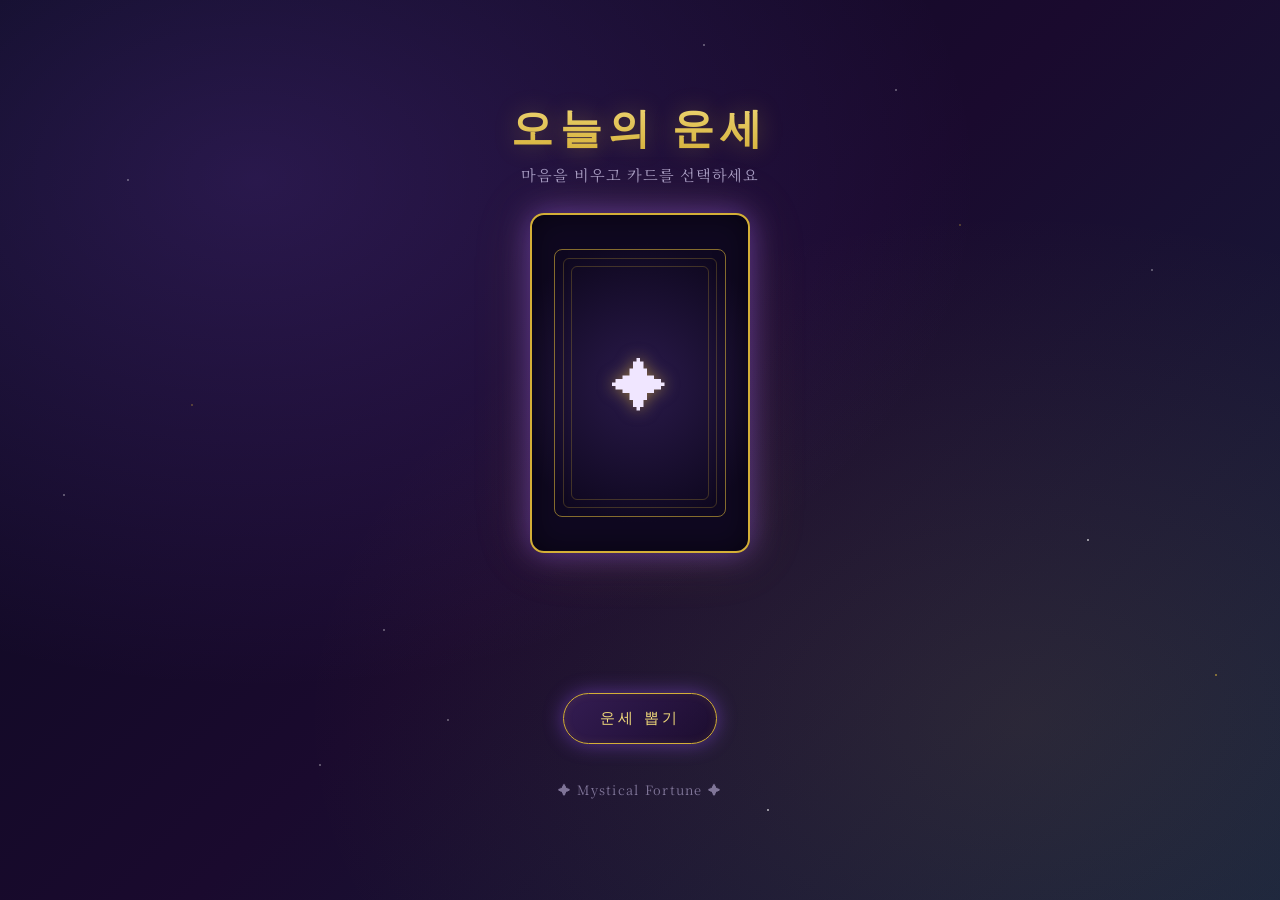
<file: ch1/index.html>
<!DOCTYPE html>
<html lang="ko">
<head>
<meta charset="UTF-8" />
<meta name="viewport" content="width=device-width, initial-scale=1.0" />
<title>오늘의 운세</title>
<link rel="preconnect" href="https://fonts.googleapis.com">
<link rel="preconnect" href="https://fonts.gstatic.com" crossorigin>
<link href="https://fonts.googleapis.com/css2?family=Cinzel:wght@500;700&family=Noto+Serif+KR:wght@400;600&display=swap" rel="stylesheet">
<style>
  * { margin: 0; padding: 0; box-sizing: border-box; }

  :root {
    --bg-1: #0a0a1f;
    --bg-2: #1a0a2e;
    --bg-3: #16213e;
    --gold: #d4af37;
    --gold-soft: #f0d97a;
    --purple-glow: rgba(155, 89, 255, 0.45);
    --text: #f0e6ff;
    --text-dim: #a89dc4;
  }

  html, body {
    height: 100%;
    width: 100%;
    overflow-x: hidden;
  }

  body {
    font-family: 'Noto Serif KR', serif;
    color: var(--text);
    background:
      radial-gradient(ellipse at 20% 20%, rgba(155, 89, 255, 0.18), transparent 50%),
      radial-gradient(ellipse at 80% 80%, rgba(212, 175, 55, 0.10), transparent 50%),
      linear-gradient(135deg, var(--bg-1) 0%, var(--bg-2) 50%, var(--bg-3) 100%);
    background-attachment: fixed;
    min-height: 100vh;
    display: flex;
    align-items: center;
    justify-content: center;
    padding: 32px 16px;
    position: relative;
  }

  /* 별 배경 */
  .stars, .stars::before, .stars::after {
    position: fixed;
    top: 0; left: 0;
    width: 100%;
    height: 100%;
    pointer-events: none;
    z-index: 0;
  }
  .stars {
    background-image:
      radial-gradient(1px 1px at 10% 20%, #fff, transparent),
      radial-gradient(1px 1px at 30% 70%, #fff, transparent),
      radial-gradient(1.5px 1.5px at 50% 40%, #fff, transparent),
      radial-gradient(1px 1px at 70% 10%, #fff, transparent),
      radial-gradient(1.5px 1.5px at 85% 60%, #fff, transparent),
      radial-gradient(1px 1px at 90% 30%, #fff, transparent),
      radial-gradient(1px 1px at 25% 85%, #fff, transparent),
      radial-gradient(1.5px 1.5px at 60% 90%, #fff, transparent),
      radial-gradient(1px 1px at 45% 15%, #fff, transparent),
      radial-gradient(1px 1px at 5% 55%, #fff, transparent);
    animation: twinkle 4s ease-in-out infinite alternate;
  }
  .stars::before {
    content: '';
    background-image:
      radial-gradient(1px 1px at 15% 45%, #d4af37, transparent),
      radial-gradient(1px 1px at 75% 25%, #d4af37, transparent),
      radial-gradient(1px 1px at 35% 80%, #fff, transparent),
      radial-gradient(1.5px 1.5px at 95% 75%, #d4af37, transparent),
      radial-gradient(1px 1px at 55% 5%, #fff, transparent);
    animation: twinkle 6s ease-in-out infinite alternate-reverse;
  }
  @keyframes twinkle {
    0% { opacity: 0.3; }
    100% { opacity: 1; }
  }

  .container {
    position: relative;
    z-index: 1;
    width: 100%;
    max-width: 520px;
    text-align: center;
    display: flex;
    flex-direction: column;
    align-items: center;
    gap: 28px;
  }

  header h1 {
    font-family: 'Cinzel', serif;
    font-weight: 700;
    font-size: clamp(1.8rem, 5vw, 2.6rem);
    letter-spacing: 0.15em;
    background: linear-gradient(180deg, var(--gold-soft), var(--gold));
    -webkit-background-clip: text;
    background-clip: text;
    -webkit-text-fill-color: transparent;
    text-shadow: 0 0 24px rgba(212, 175, 55, 0.3);
    margin-bottom: 6px;
  }
  header p {
    color: var(--text-dim);
    font-size: 0.95rem;
    letter-spacing: 0.05em;
  }

  /* 카드 */
  .card-wrap {
    perspective: 1200px;
    width: 220px;
    height: 340px;
  }
  .card {
    position: relative;
    width: 100%;
    height: 100%;
    transform-style: preserve-3d;
    transition: transform 1s cubic-bezier(0.4, 0.0, 0.2, 1);
    cursor: pointer;
  }
  .card.flipped {
    transform: rotateY(180deg);
  }
  .card-wrap:hover .card:not(.flipped) {
    transform: translateY(-6px) rotateZ(-1deg);
  }
  .card-face {
    position: absolute;
    width: 100%;
    height: 100%;
    border-radius: 14px;
    backface-visibility: hidden;
    -webkit-backface-visibility: hidden;
    display: flex;
    align-items: center;
    justify-content: center;
    border: 2px solid var(--gold);
    box-shadow:
      0 0 30px var(--purple-glow),
      0 0 60px rgba(212, 175, 55, 0.15),
      inset 0 0 30px rgba(0, 0, 0, 0.5);
    overflow: hidden;
  }
  .card-back {
    background:
      radial-gradient(circle at center, #2a1a4a 0%, #0f0820 70%);
  }
  .card-back-pattern {
    width: 80%;
    height: 80%;
    border: 1px solid rgba(212, 175, 55, 0.6);
    border-radius: 8px;
    display: flex;
    align-items: center;
    justify-content: center;
    position: relative;
  }
  .card-back-pattern::before,
  .card-back-pattern::after {
    content: '';
    position: absolute;
    border: 1px solid rgba(212, 175, 55, 0.25);
    border-radius: 6px;
  }
  .card-back-pattern::before {
    inset: 8px;
  }
  .card-back-pattern::after {
    inset: 16px;
  }
  .card-back-symbol {
    font-size: 3.5rem;
    filter: drop-shadow(0 0 8px rgba(212, 175, 55, 0.6));
    animation: float 4s ease-in-out infinite;
  }
  @keyframes float {
    0%, 100% { transform: translateY(0); }
    50% { transform: translateY(-6px); }
  }

  .card-front {
    background:
      radial-gradient(circle at top, #3a1f5c 0%, #1a0a2e 70%);
    transform: rotateY(180deg);
    flex-direction: column;
    gap: 16px;
    padding: 24px 18px;
  }
  .card-emoji {
    font-size: 5rem;
    filter: drop-shadow(0 0 20px rgba(212, 175, 55, 0.7));
  }
  .card-name {
    font-family: 'Cinzel', serif;
    font-size: 1.3rem;
    letter-spacing: 0.15em;
    color: var(--gold);
    text-align: center;
  }

  /* 메시지 */
  .message {
    min-height: 84px;
    max-width: 460px;
    opacity: 0;
    transform: translateY(8px);
    transition: opacity 0.7s ease, transform 0.7s ease;
    padding: 0 12px;
  }
  .message.show {
    opacity: 1;
    transform: translateY(0);
  }
  .message p {
    font-size: 1.05rem;
    line-height: 1.7;
    color: var(--text);
    letter-spacing: 0.02em;
  }

  /* 버튼 */
  .btn {
    font-family: 'Cinzel', serif;
    font-weight: 500;
    font-size: 0.95rem;
    letter-spacing: 0.2em;
    color: var(--gold-soft);
    background: linear-gradient(135deg, rgba(58, 31, 92, 0.8), rgba(26, 10, 46, 0.8));
    border: 1.5px solid var(--gold);
    padding: 14px 36px;
    border-radius: 999px;
    cursor: pointer;
    transition: all 0.3s ease;
    box-shadow:
      0 0 20px var(--purple-glow),
      inset 0 0 10px rgba(212, 175, 55, 0.1);
    text-transform: uppercase;
  }
  .btn:hover {
    background: linear-gradient(135deg, rgba(78, 41, 122, 0.9), rgba(46, 20, 76, 0.9));
    box-shadow:
      0 0 32px var(--purple-glow),
      0 0 50px rgba(212, 175, 55, 0.25),
      inset 0 0 12px rgba(212, 175, 55, 0.2);
    transform: translateY(-2px);
    color: #fff;
  }
  .btn:active {
    transform: translateY(0);
  }
  .btn:disabled {
    opacity: 0.4;
    cursor: not-allowed;
    transform: none;
  }

  footer {
    margin-top: 8px;
    color: var(--text-dim);
    font-size: 0.8rem;
    letter-spacing: 0.1em;
    opacity: 0.7;
  }

  @media (max-width: 480px) {
    .card-wrap { width: 200px; height: 310px; }
    .card-emoji { font-size: 4.2rem; }
  }
</style>
</head>
<body>
  <div class="stars" aria-hidden="true"></div>

  <main class="container">
    <header>
      <h1>오늘의 운세</h1>
      <p>마음을 비우고 카드를 선택하세요</p>
    </header>

    <div class="card-wrap" id="cardWrap">
      <div class="card" id="card">
        <div class="card-face card-back">
          <div class="card-back-pattern">
            <span class="card-back-symbol">✦</span>
          </div>
        </div>
        <div class="card-face card-front">
          <div class="card-emoji" id="cardEmoji">✨</div>
          <div class="card-name" id="cardName">—</div>
        </div>
      </div>
    </div>

    <div class="message" id="message" aria-live="polite">
      <p id="messageText"></p>
    </div>

    <button class="btn" id="drawBtn">운세 뽑기</button>

    <footer>✦ Mystical Fortune ✦</footer>
  </main>

<script>
  const cards = [
    { name: '태양', emoji: '☀️', message: '오늘은 빛나는 하루! 자신감을 가지고 행동하면 좋은 결과가 따라옵니다.' },
    { name: '달',   emoji: '🌙', message: '직감을 믿으세요. 평소 무시했던 작은 신호 속에 답이 숨어 있습니다.' },
    { name: '별',   emoji: '⭐', message: '오랫동안 품어온 소망이 이루어질 조짐. 희망을 놓지 마세요.' },
    { name: '연인', emoji: '💕', message: '관계 속에서 따뜻함을 발견하는 날. 가까운 사람에게 마음을 전하세요.' },
    { name: '마법사', emoji: '🔮', message: '당신의 의지가 현실을 바꿉니다. 미루던 일을 시작하기 좋은 날.' },
    { name: '운명의 수레바퀴', emoji: '🎡', message: '예상치 못한 변화가 찾아옵니다. 흐름에 몸을 맡겨보세요.' },
    { name: '여황제', emoji: '👑', message: '풍요와 안정의 기운. 자신을 돌보는 시간을 가지세요.' },
    { name: '세계', emoji: '🌍', message: '한 챕터가 완성되는 날. 그동안의 노력이 결실을 맺습니다.' },
  ];

  const cardEl       = document.getElementById('card');
  const cardEmojiEl  = document.getElementById('cardEmoji');
  const cardNameEl   = document.getElementById('cardName');
  const messageEl    = document.getElementById('message');
  const messageTextEl= document.getElementById('messageText');
  const drawBtn      = document.getElementById('drawBtn');

  let isFlipped = false;
  let lastIndex = -1;

  function pickRandomCard() {
    let idx = Math.floor(Math.random() * cards.length);
    // 같은 카드 연속 방지 (8장이라 가능)
    if (idx === lastIndex) {
      idx = (idx + 1) % cards.length;
    }
    lastIndex = idx;
    return cards[idx];
  }

  function drawCard() {
    if (isFlipped) {
      // 다시 뽑기 → 일단 뒷면으로 되돌렸다가 새 카드로 뒤집기
      reset(() => setTimeout(drawCard, 350));
      return;
    }

    const card = pickRandomCard();
    cardEmojiEl.textContent = card.emoji;
    cardNameEl.textContent  = card.name;
    messageTextEl.textContent = card.message;

    cardEl.classList.add('flipped');
    isFlipped = true;
    drawBtn.disabled = true;

    // 카드 뒤집힌 뒤 메시지 표시
    setTimeout(() => {
      messageEl.classList.add('show');
      drawBtn.textContent = '다시 뽑기';
      drawBtn.disabled = false;
    }, 700);
  }

  function reset(done) {
    cardEl.classList.remove('flipped');
    messageEl.classList.remove('show');
    isFlipped = false;
    if (typeof done === 'function') done();
  }

  drawBtn.addEventListener('click', drawCard);
  cardEl.addEventListener('click', () => { if (!isFlipped) drawCard(); });
</script>
</body>
</html>
</file>
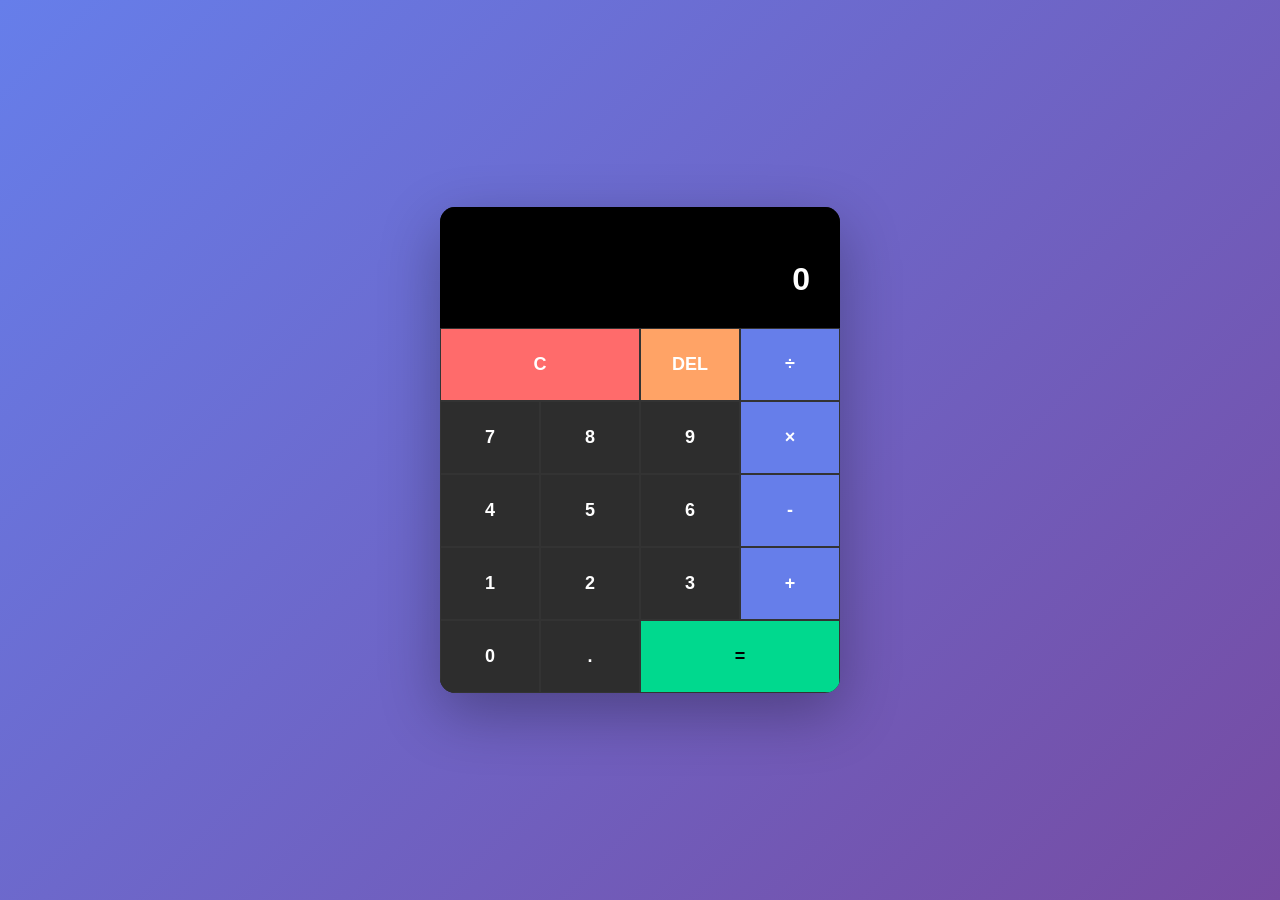
<file: output-style-test/calculator.html>
<!DOCTYPE html>
<html lang="ko">
<head>
    <meta charset="UTF-8">
    <meta name="viewport" content="width=device-width, initial-scale=1.0">
    <title>계산기</title>
    <style>
        * {
            margin: 0;
            padding: 0;
            box-sizing: border-box;
        }

        body {
            font-family: -apple-system, BlinkMacSystemFont, 'Segoe UI', Roboto, sans-serif;
            background: linear-gradient(135deg, #667eea 0%, #764ba2 100%);
            min-height: 100vh;
            display: flex;
            justify-content: center;
            align-items: center;
            padding: 20px;
        }

        .calculator {
            background: #1e1e1e;
            border-radius: 15px;
            box-shadow: 0 20px 60px rgba(0, 0, 0, 0.3);
            overflow: hidden;
            width: 100%;
            max-width: 400px;
        }

        .display {
            background: #000;
            color: #fff;
            padding: 30px;
            text-align: right;
            min-height: 120px;
            display: flex;
            flex-direction: column;
            justify-content: flex-end;
        }

        .previous-operand {
            color: #888;
            font-size: 18px;
            min-height: 24px;
        }

        .current-operand {
            color: #fff;
            font-size: 32px;
            font-weight: bold;
            word-wrap: break-word;
            word-break: break-all;
        }

        .buttons {
            display: grid;
            grid-template-columns: repeat(4, 1fr);
            gap: 0;
        }

        button {
            padding: 25px;
            font-size: 18px;
            border: 1px solid #333;
            background: #2d2d2d;
            color: #fff;
            cursor: pointer;
            transition: background 0.2s;
            font-weight: 600;
        }

        button:hover {
            background: #3d3d3d;
        }

        button:active {
            transform: scale(0.95);
        }

        button.operator {
            background: #667eea;
            color: #fff;
        }

        button.operator:hover {
            background: #5568d3;
        }

        button.equals {
            background: #00d98e;
            color: #000;
            grid-column: span 2;
            font-weight: bold;
        }

        button.equals:hover {
            background: #00c77a;
        }

        button.clear {
            background: #ff6b6b;
            color: #fff;
            grid-column: span 2;
        }

        button.clear:hover {
            background: #ff5252;
        }

        button.delete {
            background: #ffa366;
            color: #fff;
        }

        button.delete:hover {
            background: #ff9244;
        }
    </style>
</head>
<body>
    <div class="calculator">
        <div class="display">
            <div class="previous-operand" id="previousOperand"></div>
            <div class="current-operand" id="currentOperand">0</div>
        </div>

        <div class="buttons">
            <button class="clear" onclick="calculator.clear()">C</button>
            <button class="delete" onclick="calculator.delete()">DEL</button>
            <button class="operator" onclick="calculator.chooseOperation('÷')">÷</button>

            <button onclick="calculator.appendNumber('7')">7</button>
            <button onclick="calculator.appendNumber('8')">8</button>
            <button onclick="calculator.appendNumber('9')">9</button>
            <button class="operator" onclick="calculator.chooseOperation('×')">×</button>

            <button onclick="calculator.appendNumber('4')">4</button>
            <button onclick="calculator.appendNumber('5')">5</button>
            <button onclick="calculator.appendNumber('6')">6</button>
            <button class="operator" onclick="calculator.chooseOperation('-')">-</button>

            <button onclick="calculator.appendNumber('1')">1</button>
            <button onclick="calculator.appendNumber('2')">2</button>
            <button onclick="calculator.appendNumber('3')">3</button>
            <button class="operator" onclick="calculator.chooseOperation('+')">+</button>

            <button onclick="calculator.appendNumber('0')">0</button>
            <button onclick="calculator.appendNumber('.')">.</button>
            <button class="equals" onclick="calculator.compute()">=</button>
        </div>
    </div>

    <script>
        class Calculator {
            constructor(previousOperandElement, currentOperandElement) {
                this.previousOperandElement = previousOperandElement;
                this.currentOperandElement = currentOperandElement;
                this.clear();
            }

            clear() {
                this.currentOperand = '';
                this.previousOperand = '';
                this.operation = undefined;
                this.updateDisplay();
            }

            delete() {
                this.currentOperand = this.currentOperand.toString().slice(0, -1);
                this.updateDisplay();
            }

            appendNumber(number) {
                if (number === '.' && this.currentOperand.includes('.')) return;
                this.currentOperand = this.currentOperand.toString() + number.toString();
                this.updateDisplay();
            }

            chooseOperation(operation) {
                if (this.currentOperand === '') return;
                if (this.previousOperand !== '') {
                    this.compute();
                }
                this.operation = operation;
                this.previousOperand = this.currentOperand;
                this.currentOperand = '';
                this.updateDisplay();
            }

            compute() {
                let computation;
                const prev = parseFloat(this.previousOperand);
                const current = parseFloat(this.currentOperand);
                if (isNaN(prev) || isNaN(current)) return;

                switch (this.operation) {
                    case '+':
                        computation = prev + current;
                        break;
                    case '-':
                        computation = prev - current;
                        break;
                    case '×':
                        computation = prev * current;
                        break;
                    case '÷':
                        computation = prev / current;
                        break;
                    default:
                        return;
                }

                this.currentOperand = computation;
                this.operation = undefined;
                this.previousOperand = '';
                this.updateDisplay();
            }

            updateDisplay() {
                this.currentOperandElement.innerText = this.currentOperand || '0';
                if (this.operation != null) {
                    this.previousOperandElement.innerText =
                        `${this.previousOperand} ${this.operation}`;
                } else {
                    this.previousOperandElement.innerText = '';
                }
            }
        }

        const previousOperandElement = document.getElementById('previousOperand');
        const currentOperandElement = document.getElementById('currentOperand');
        const calculator = new Calculator(previousOperandElement, currentOperandElement);
    </script>
</body>
</html>
</file>
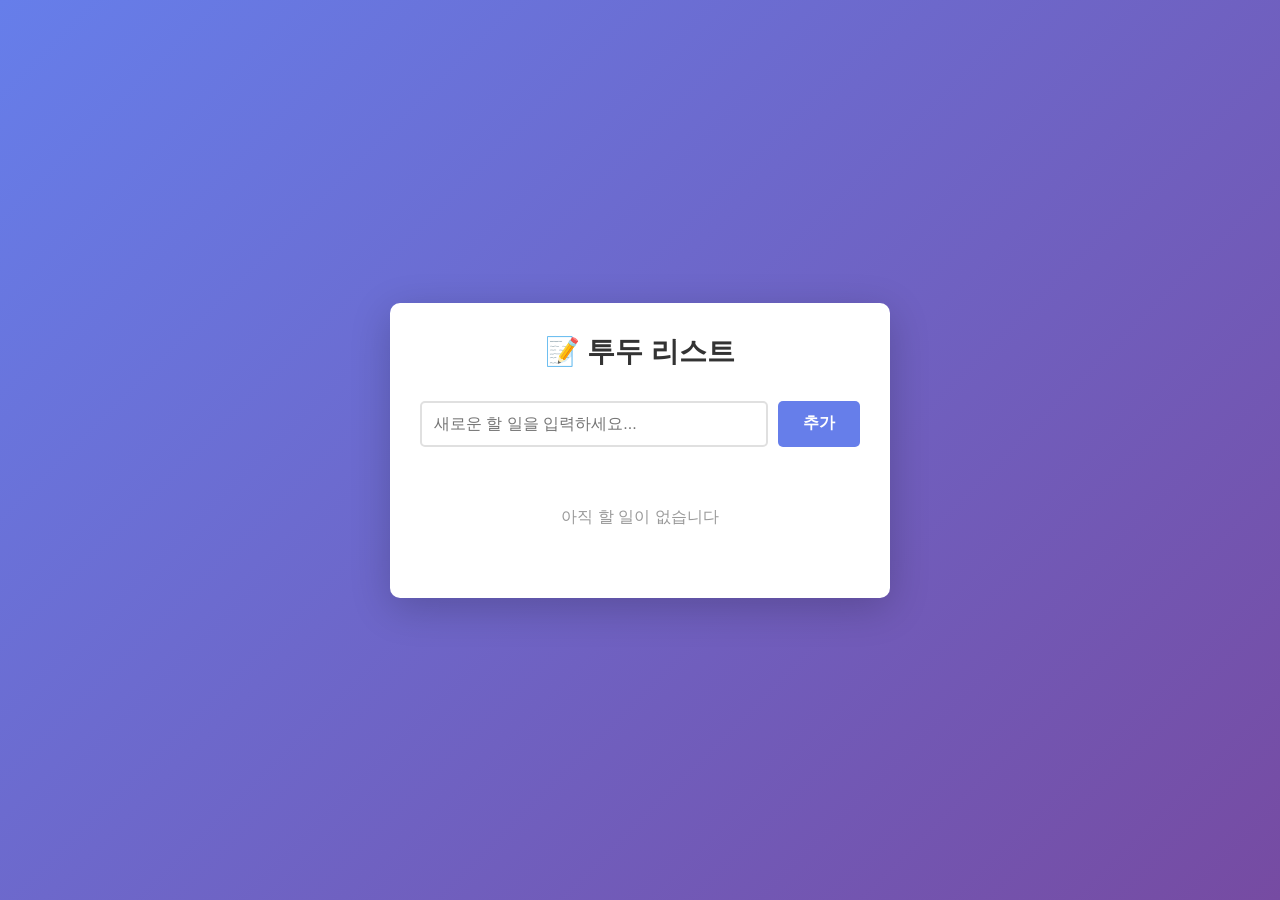
<file: output-style-test/todo.html>
<!DOCTYPE html>
<html lang="ko">
<head>
    <meta charset="UTF-8">
    <meta name="viewport" content="width=device-width, initial-scale=1.0">
    <title>투두 리스트</title>
    <style>
        * {
            margin: 0;
            padding: 0;
            box-sizing: border-box;
        }

        body {
            font-family: -apple-system, BlinkMacSystemFont, 'Segoe UI', Roboto, sans-serif;
            background: linear-gradient(135deg, #667eea 0%, #764ba2 100%);
            min-height: 100vh;
            display: flex;
            justify-content: center;
            align-items: center;
            padding: 20px;
        }

        .container {
            background: white;
            border-radius: 10px;
            box-shadow: 0 10px 40px rgba(0, 0, 0, 0.2);
            width: 100%;
            max-width: 500px;
            padding: 30px;
        }

        h1 {
            color: #333;
            margin-bottom: 30px;
            text-align: center;
            font-size: 28px;
        }

        .input-container {
            display: flex;
            gap: 10px;
            margin-bottom: 20px;
        }

        input[type="text"] {
            flex: 1;
            padding: 12px;
            border: 2px solid #e0e0e0;
            border-radius: 5px;
            font-size: 16px;
            transition: border-color 0.3s;
        }

        input[type="text"]:focus {
            outline: none;
            border-color: #667eea;
        }

        button {
            padding: 12px 25px;
            background: #667eea;
            color: white;
            border: none;
            border-radius: 5px;
            font-size: 16px;
            cursor: pointer;
            font-weight: 600;
            transition: background 0.3s;
        }

        button:hover {
            background: #5568d3;
        }

        button:active {
            transform: scale(0.98);
        }

        .todo-list {
            list-style: none;
        }

        .todo-item {
            display: flex;
            align-items: center;
            padding: 15px;
            background: #f8f9fa;
            border-radius: 5px;
            margin-bottom: 10px;
            gap: 10px;
            transition: background 0.3s;
        }

        .todo-item:hover {
            background: #f0f1f3;
        }

        .todo-item.completed {
            opacity: 0.6;
        }

        .todo-item.completed span {
            text-decoration: line-through;
            color: #999;
        }

        input[type="checkbox"] {
            width: 20px;
            height: 20px;
            cursor: pointer;
            accent-color: #667eea;
        }

        .todo-item span {
            flex: 1;
            color: #333;
            font-size: 16px;
        }

        .delete-btn {
            padding: 8px 12px;
            background: #ff6b6b;
            color: white;
            border: none;
            border-radius: 5px;
            cursor: pointer;
            font-size: 14px;
            transition: background 0.3s;
        }

        .delete-btn:hover {
            background: #ff5252;
        }

        .empty-message {
            text-align: center;
            color: #999;
            padding: 40px 20px;
            font-size: 16px;
        }
    </style>
</head>
<body>
    <div class="container">
        <h1>📝 투두 리스트</h1>

        <div class="input-container">
            <input
                type="text"
                id="todoInput"
                placeholder="새로운 할 일을 입력하세요..."
                autocomplete="off"
            >
            <button onclick="addTodo()">추가</button>
        </div>

        <ul class="todo-list" id="todoList">
            <div class="empty-message">아직 할 일이 없습니다</div>
        </ul>
    </div>

    <script>
        const todoInput = document.getElementById('todoInput');
        const todoList = document.getElementById('todoList');

        function addTodo() {
            const text = todoInput.value.trim();
            if (!text) return;

            const li = document.createElement('li');
            li.className = 'todo-item';
            li.innerHTML = `
                <input type="checkbox" onchange="toggleTodo(this)">
                <span>${escapeHtml(text)}</span>
                <button class="delete-btn" onclick="deleteTodo(this)">삭제</button>
            `;

            if (todoList.querySelector('.empty-message')) {
                todoList.innerHTML = '';
            }

            todoList.appendChild(li);
            todoInput.value = '';
            todoInput.focus();
        }

        function deleteTodo(btn) {
            btn.closest('.todo-item').remove();
            if (todoList.children.length === 0) {
                todoList.innerHTML = '<div class="empty-message">아직 할 일이 없습니다</div>';
            }
        }

        function toggleTodo(checkbox) {
            checkbox.closest('.todo-item').classList.toggle('completed');
        }

        function escapeHtml(text) {
            const map = {
                '&': '&amp;',
                '<': '&lt;',
                '>': '&gt;',
                '"': '&quot;',
                "'": '&#039;'
            };
            return text.replace(/[&<>"']/g, m => map[m]);
        }

        todoInput.addEventListener('keypress', e => {
            if (e.key === 'Enter') addTodo();
        });
    </script>
</body>
</html>
</file>
